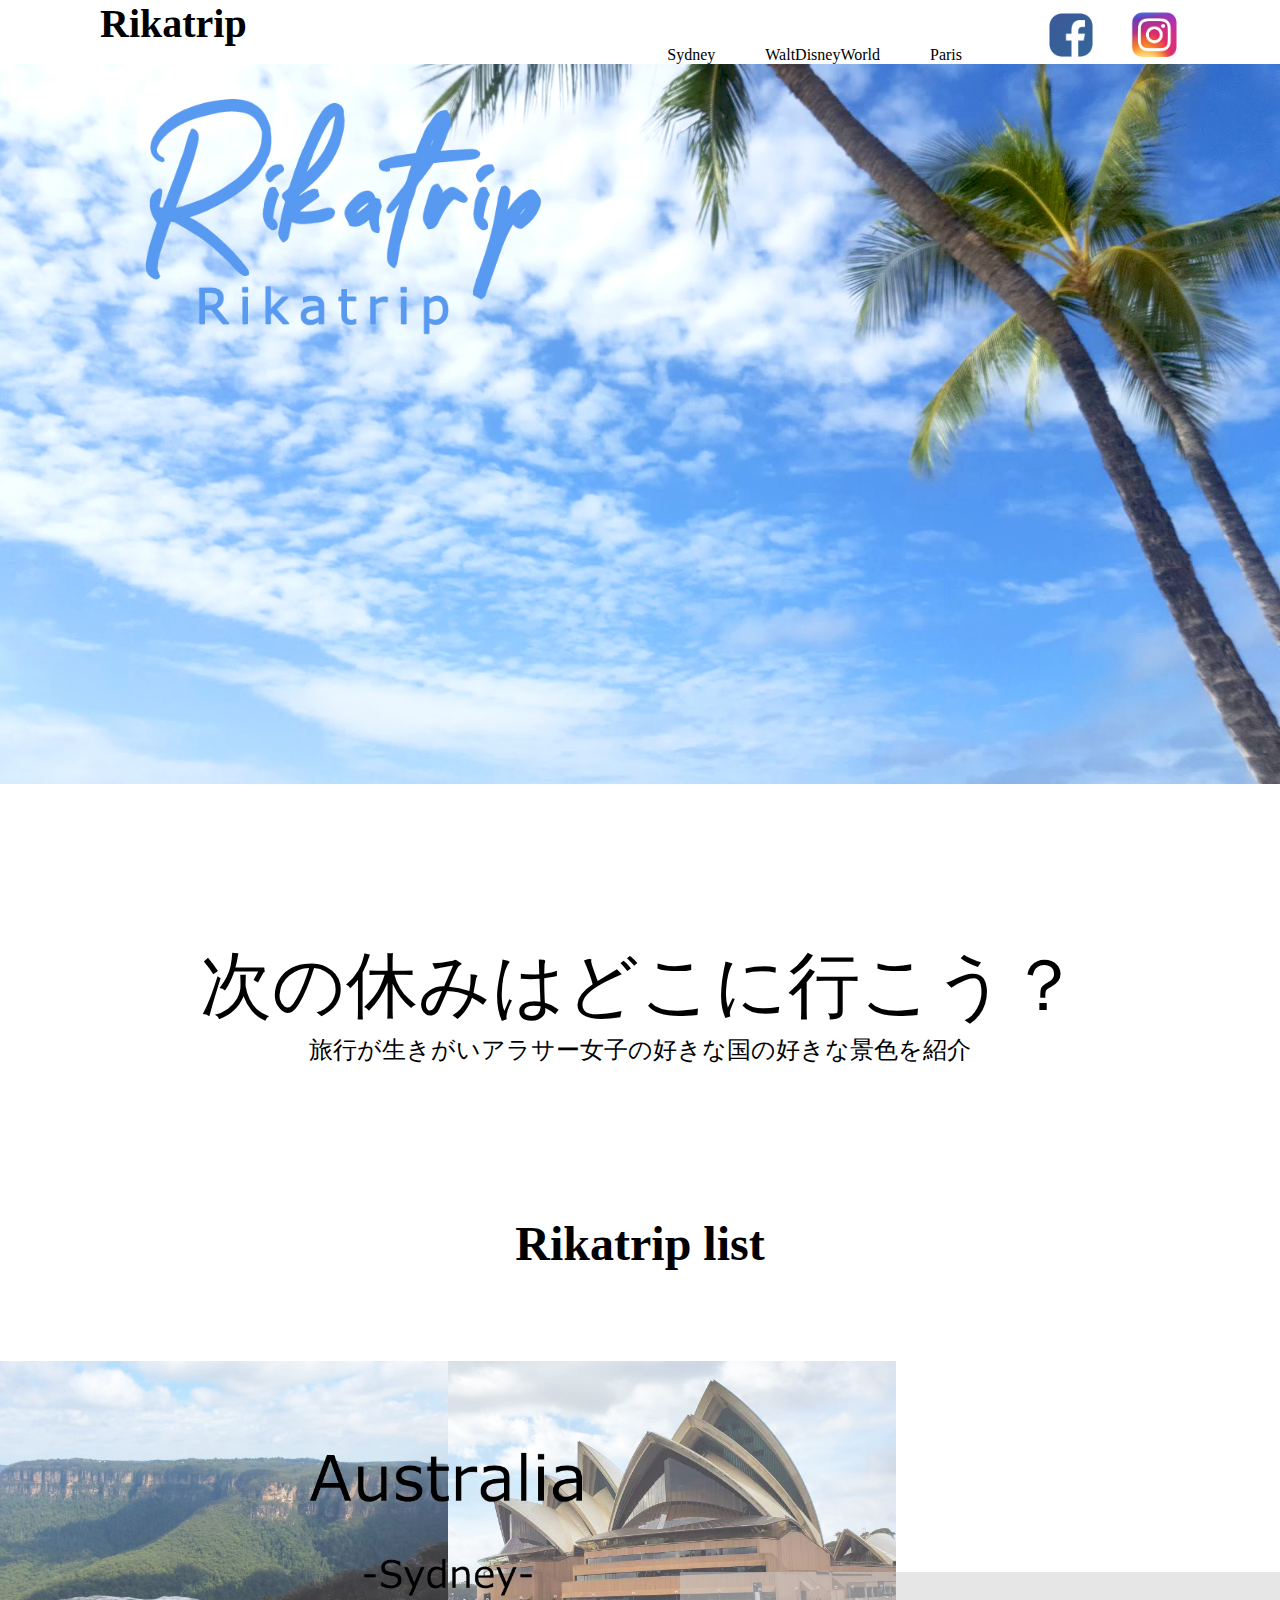
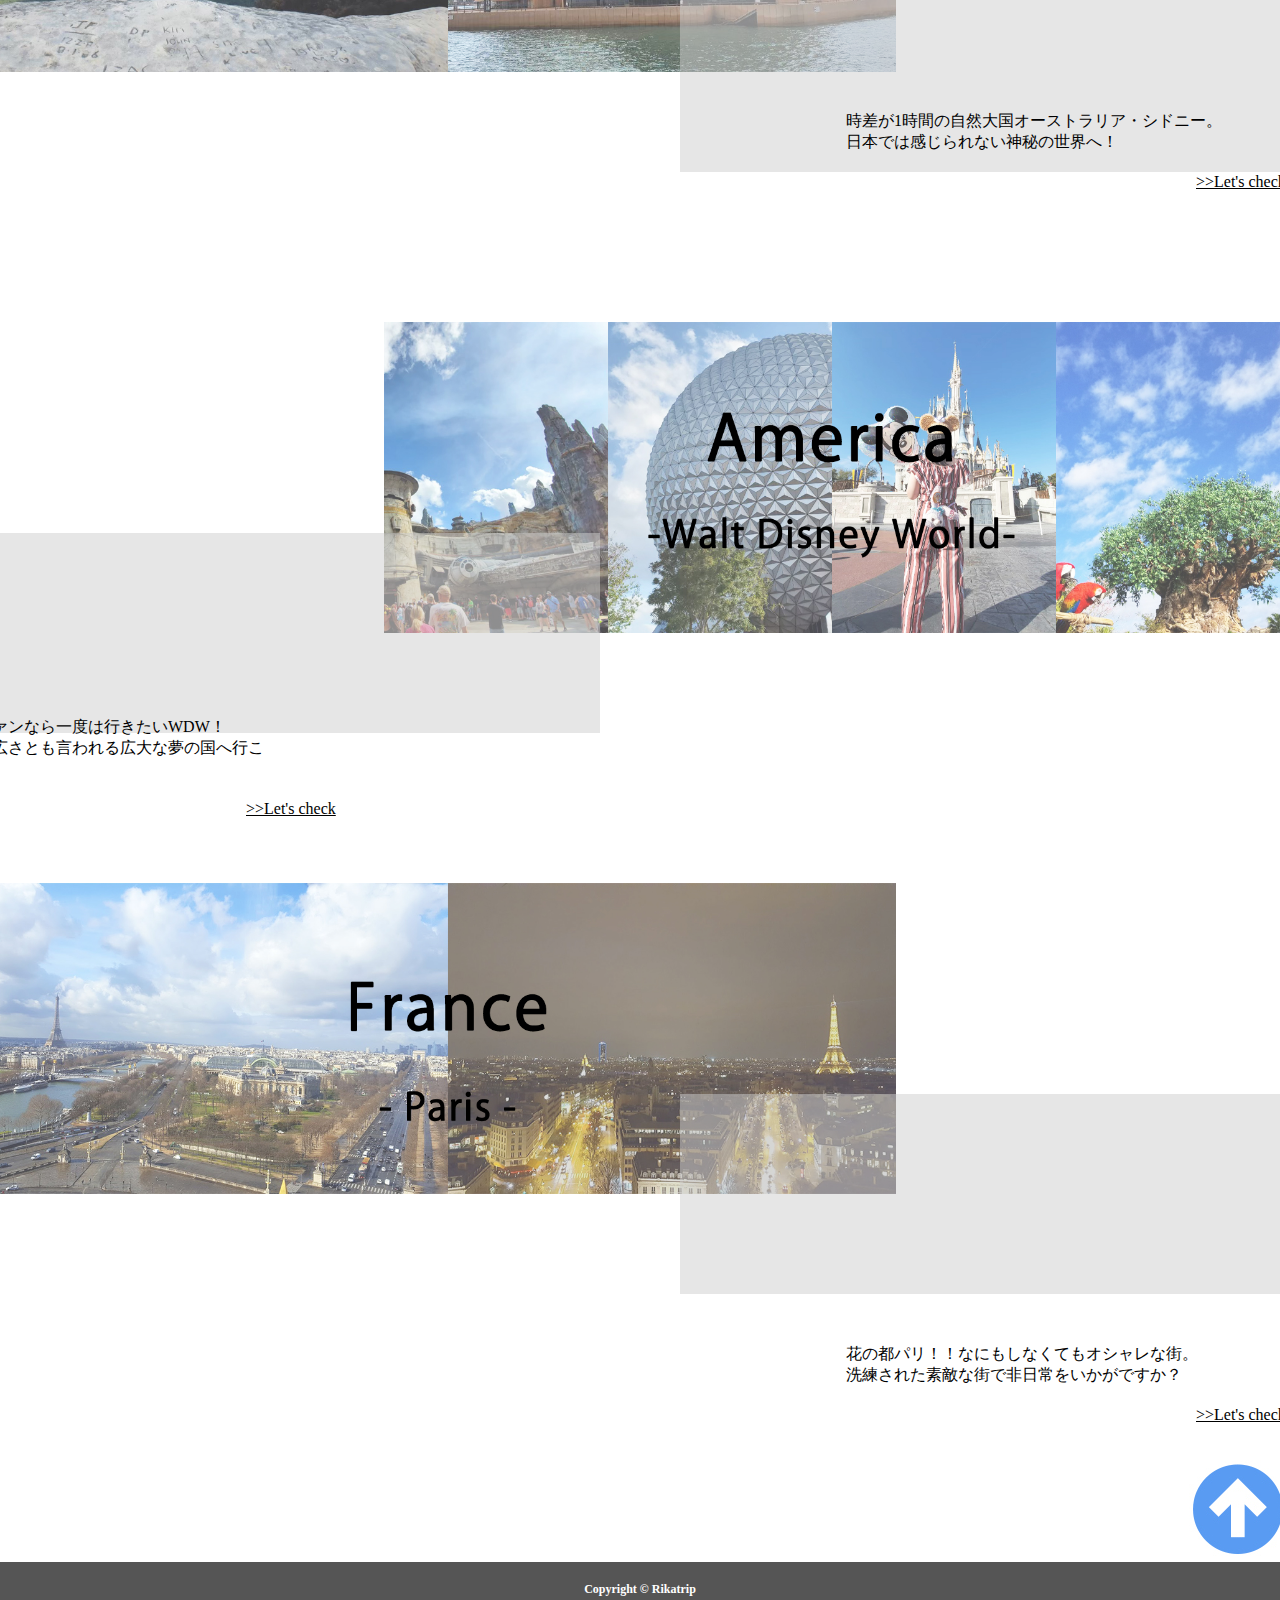
<file: index.html>
<!DOCTYPE html>
<html>
<head>
	<title>Rikatrip</title>
	<meta charset="utf-8">
	<link rel="stylesheet" href="top.css">
</head>
<body>
    <h1><a href="https://rikatin.github.io/rikatrip.github.io/" class="logo">Rikatrip</a></h1>
    <div class="header-list">
        <a href="https://rikatin.github.io/rikatrip-sydney/" class="list1">Sydney</a><a href="https://rikatin.github.io/rikatrip-wdw/" class="list1">WaltDisneyWorld</a><a href="https://rikatin.github.io/rikatrip-paris/" class="list1">Paris</a>
        <a href="https://ja-jp.facebook.com/" target="_blank"><img class="sns" src="facebook.png" alt="フェイスブック"></a>
	    <a href="https://www.instagram.com/" target="_blank"><img class="sns" src="instagrum.png" alt="インスタグラム"></a>
    </div>

    <div class="main">
    	<img class="main" src="02.jpg" alt="空">  	
    </div>

    <div class="content1">次の休みはどこに行こう？</div>
    <div class="content2">旅行が生きがいアラサー女子の好きな国の好きな景色を紹介</div>

    <h2>Rikatrip list</h2>
    	

    <a href="https://rikatin.github.io/rikatrip-sydney/"><img class="main-pt1" src="名称未設定 2.jpg" alt="シドニー" align="left"></a>  
    <div class="main1"></div>

        <p class="main1-1" align="left">時差が1時間の自然大国オーストラリア・シドニー。<br>
          日本では感じられない神秘の世界へ！<br>
          <a href="https://rikatin.github.io/rikatrip-sydney/" class="main1-2">>>Let's check</a>
        </p>
    	

    <a href="https://rikatin.github.io/rikatrip-wdw/"><img class="main-pt2" src="1.jpg" alt="wdw" align="left"></a>  
    <div class="main2"></div>

        <p class="main2-1" align="left">ディズニーファンなら一度は行きたいWDW！<br>
          山手線と同じ広さとも言われる広大な夢の国へ行こう！<br>
          <a href="https://rikatin.github.io/rikatrip-wdw/" class="main2-2">>>Let's check</a>
        </p>


    <a href="https://rikatin.github.io/rikatrip-paris/"><img class="main-pt3" src="00.jpg" alt="パリ"></a>  
    <div class="main3"></div>
        <p class="main3-1" align="left">花の都パリ！！なにもしなくてもオシャレな街。<br>
          洗練された素敵な街で非日常をいかがですか？<br>
          <a href="https://rikatin.github.io/rikatrip-paris/" class="main3-2">>>Let's check</a>
        </p>

        
    <a href="https://rikatin.github.io/rikatrip.github.io/" class="foot"><img src="3.jpg"></a> 

    <div class="footer2">
		<h6>Copyright © Rikatrip</h6>
	</div>
</body>
</html>
</file>
<file: top.css>
body {
	line-height: 1;
	margin: 0;
	padding: 0;
	border: 0;
	font-size: 100%;
	font: inherit;
	vertical-align: baseline;
	text-align: center;
}

h1,.logo{
	float: left;
	font-size: 40px;
	margin-top: 0px;
	margin-bottom: 0px;
	margin-left:50px;
	font-family: Hello Santtiny;
	text-decoration: none;
	color: inherit;
}

.list1{
	padding-right: 50px;
	text-decoration: none;
	color: inherit;
}

.header-list{
	float: right;
	margin-right: 100px;
	margin-top: 10px;
}


.sns{
	height: 50px;
	width: 50px
	margin:20px;
	padding-left: 30px;
}	

.main{
	width: 100%;
}


.content1{
	margin-top: 150px;
	font-family: 游明朝;
	font-size: 72px;
}

.content2{
	font-family: 游明朝;
	font-size: 24px;
}

h2{
	color: black;
	font-size: 48px;
	font-family:"Hello Santtiny";
	margin-top: 150px;
}

.main-pt1{
	width: 70%;
	margin-top: 50px;
	float: left;
	position:relative;
}

.main1{
	background-color: #cdcdcd;
	height: 200px;
	width: 600px;
	opacity: 0.5;
	float: right;
	position:relative;
     bottom: 100px;
}

.main1-1{
	position:relative;
	top:400px;
	right: 50px;
}

.main1-2{
	position:relative;
	top:20px;
	left:350px;
	color: inherit;
}

.main-pt2{
	width: 70%;
	margin-top: 50px;
	float: right;
	position:relative;
}

.main2{
	background-color: #cdcdcd;
	height: 200px;
	width: 600px;
	opacity: 0.5;
	float: left;
	position:relative;
     bottom: 100px;
}

.main2-1{
	position:relative;
	top:930px;
	right: 1000px;
}
.main2-2{
	position:relative;
	top:20px;
	left:350px;
	color: inherit;
}

.main3{
	background-color: #cdcdcd;
	height: 200px;
	width: 600px;
	opacity: 0.5;
	float: right;
	position:relative;
     bottom: 100px;
}

.main3-1{
	position:relative;
	top:1460px;
	right: 50px;
}

.main3-2{
	position:relative;
	top:20px;
	left:350px;
	color: inherit;
}

.main-pt3{
	width: 70%;
	margin-top: 50px;
	float: left;
	position:relative;
}

.foot{
	position:relative;
	top:1500px;
	left: 150px;
}

.footer2{
	background-color: #555555;
	height: 50px;
	width: 100%;
	margin-top: 1500px;
}

h6{
	padding-top: 20px;
	color: #fff;
	font-size: 12px;
	font-family: メイリオ;
}
</file>
